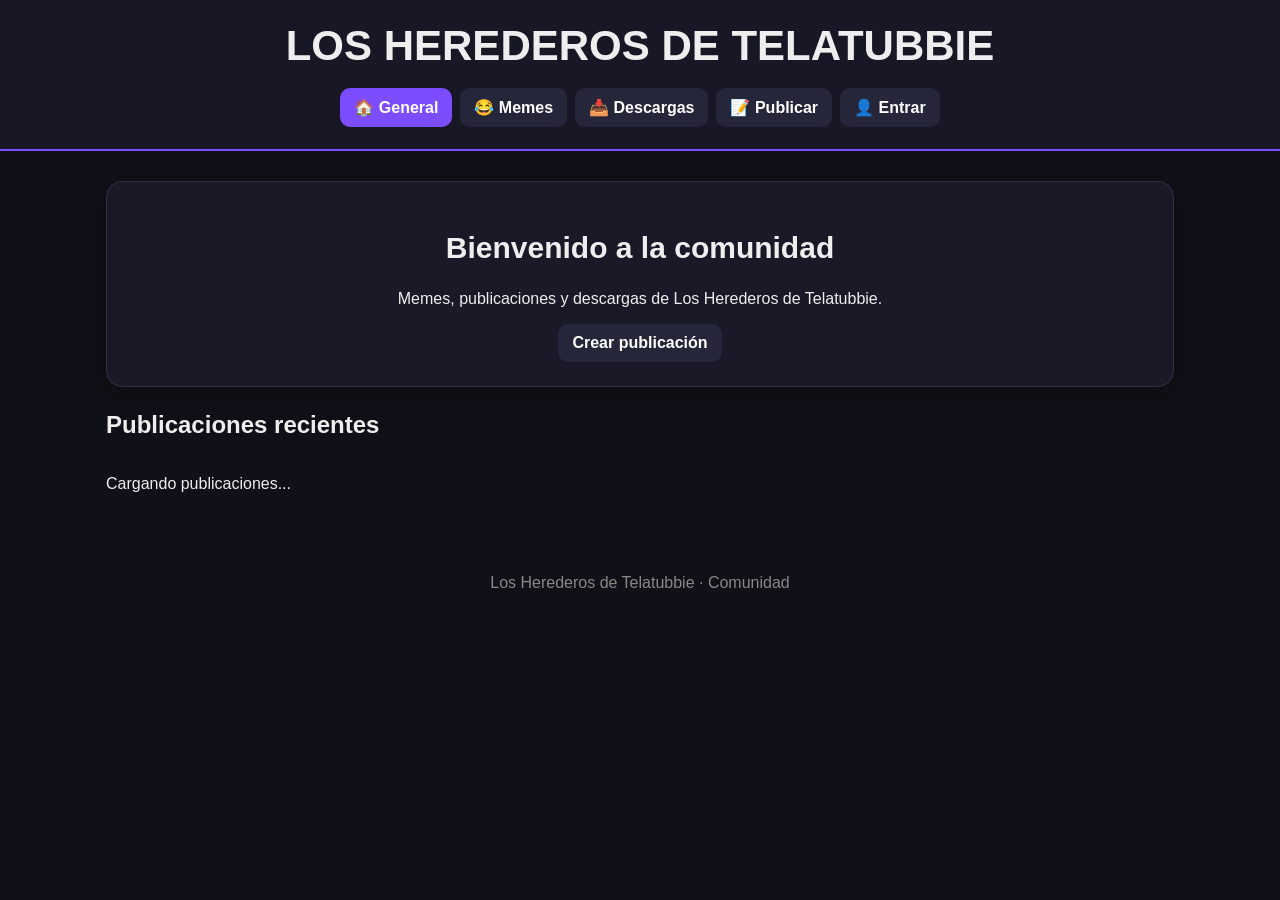
<file: index.html>
<!DOCTYPE html>
<html lang="es">
<head><meta charset="UTF-8"><meta name="viewport" content="width=device-width,initial-scale=1.0"><title>Los Herederos de Telatubbie</title><link rel="stylesheet" href="style.css"></head>
<body>
<header><h1>LOS HEREDEROS DE TELATUBBIE</h1><nav>
<a class="active" href="index.html">🏠 General</a><a href="memes.html">😂 Memes</a><a href="descargas.html">📥 Descargas</a><a href="publicar.html">📝 Publicar</a><a href="login.html" id="authLink">👤 Entrar</a>
</nav></header>
<main><section class="hero"><h2>Bienvenido a la comunidad</h2><p>Memes, publicaciones y descargas de Los Herederos de Telatubbie.</p><a class="button" href="publicar.html">Crear publicación</a></section>
<section><h2>Publicaciones recientes</h2><div id="posts" class="grid"><p>Cargando publicaciones...</p></div></section></main>
  <script type="module" src="script.js"></script>
<script type="module" src="admin.js"></script>
<footer>Los Herederos de Telatubbie · Comunidad</footer><script type="module" src="script.js"></script></body></html>
</file>
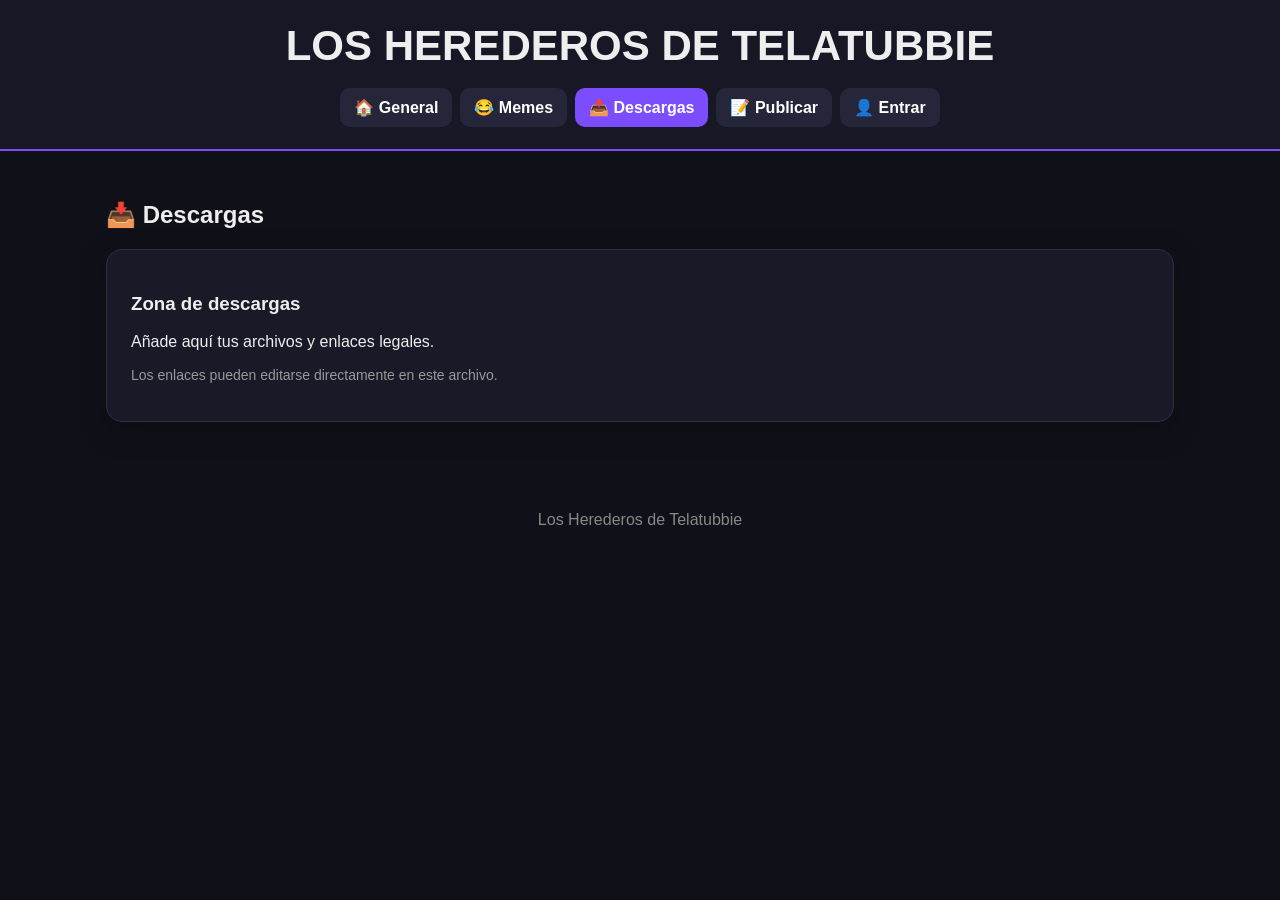
<file: descargas.html>
<!DOCTYPE html>
<html lang="es"><head><meta charset="UTF-8"><meta name="viewport" content="width=device-width,initial-scale=1.0"><title>Descargas · LHT</title><link rel="stylesheet" href="style.css"></head>
<body><header><h1>LOS HEREDEROS DE TELATUBBIE</h1><nav><a href="index.html">🏠 General</a><a href="memes.html">😂 Memes</a><a class="active" href="descargas.html">📥 Descargas</a><a href="publicar.html">📝 Publicar</a><a href="login.html">👤 Entrar</a></nav></header>
<main><section><h2>📥 Descargas</h2><div class="card"><h3>Zona de descargas</h3><p>Añade aquí tus archivos y enlaces legales.</p><p class="muted">Los enlaces pueden editarse directamente en este archivo.</p></div></section></main><footer>Los Herederos de Telatubbie</footer></body></html>
</file>
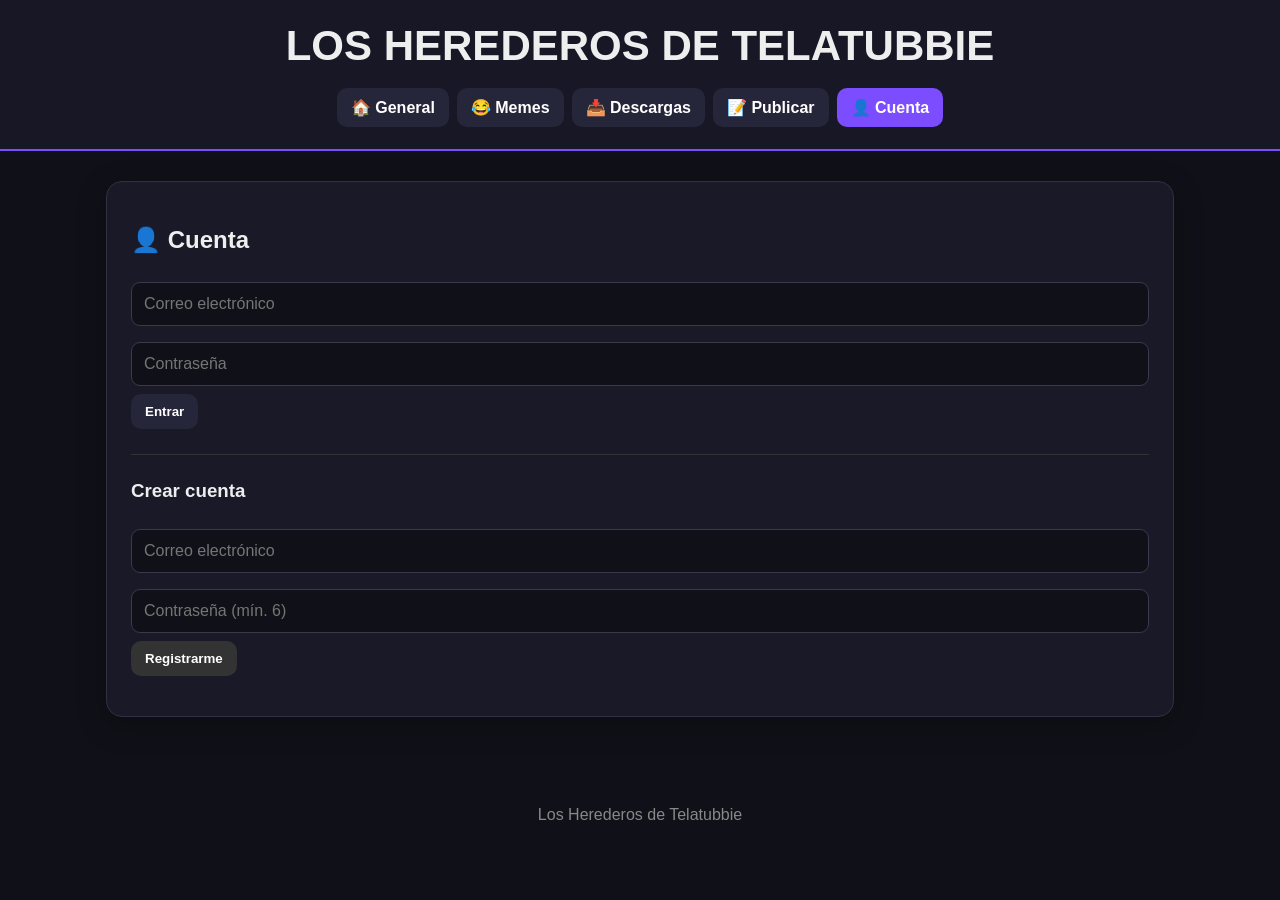
<file: login.html>
<!DOCTYPE html>
<html lang="es"><head><meta charset="UTF-8"><meta name="viewport" content="width=device-width,initial-scale=1.0"><title>Cuenta · LHT</title><link rel="stylesheet" href="style.css"></head>
<body><header><h1>LOS HEREDEROS DE TELATUBBIE</h1><nav><a href="index.html">🏠 General</a><a href="memes.html">😂 Memes</a><a href="descargas.html">📥 Descargas</a><a href="publicar.html">📝 Publicar</a><a class="active" href="login.html">👤 Cuenta</a></nav></header>
<main><section class="card"><h2>👤 Cuenta</h2><div id="loggedOut"><form id="loginForm"><input id="email" type="email" placeholder="Correo electrónico" required><input id="password" type="password" placeholder="Contraseña" required><button class="button" type="submit">Entrar</button></form><hr><form id="signupForm"><h3>Crear cuenta</h3><input id="signupEmail" type="email" placeholder="Correo electrónico" required><input id="signupPassword" type="password" minlength="6" placeholder="Contraseña (mín. 6)" required><button class="button secondary" type="submit">Registrarme</button></form></div><div id="loggedIn" hidden><p>Has iniciado sesión.</p><button id="logout" class="button">Cerrar sesión</button></div><p id="authMessage"></p></section></main><footer>Los Herederos de Telatubbie</footer><script type="module" src="script.js"></script></body></html>
</file>
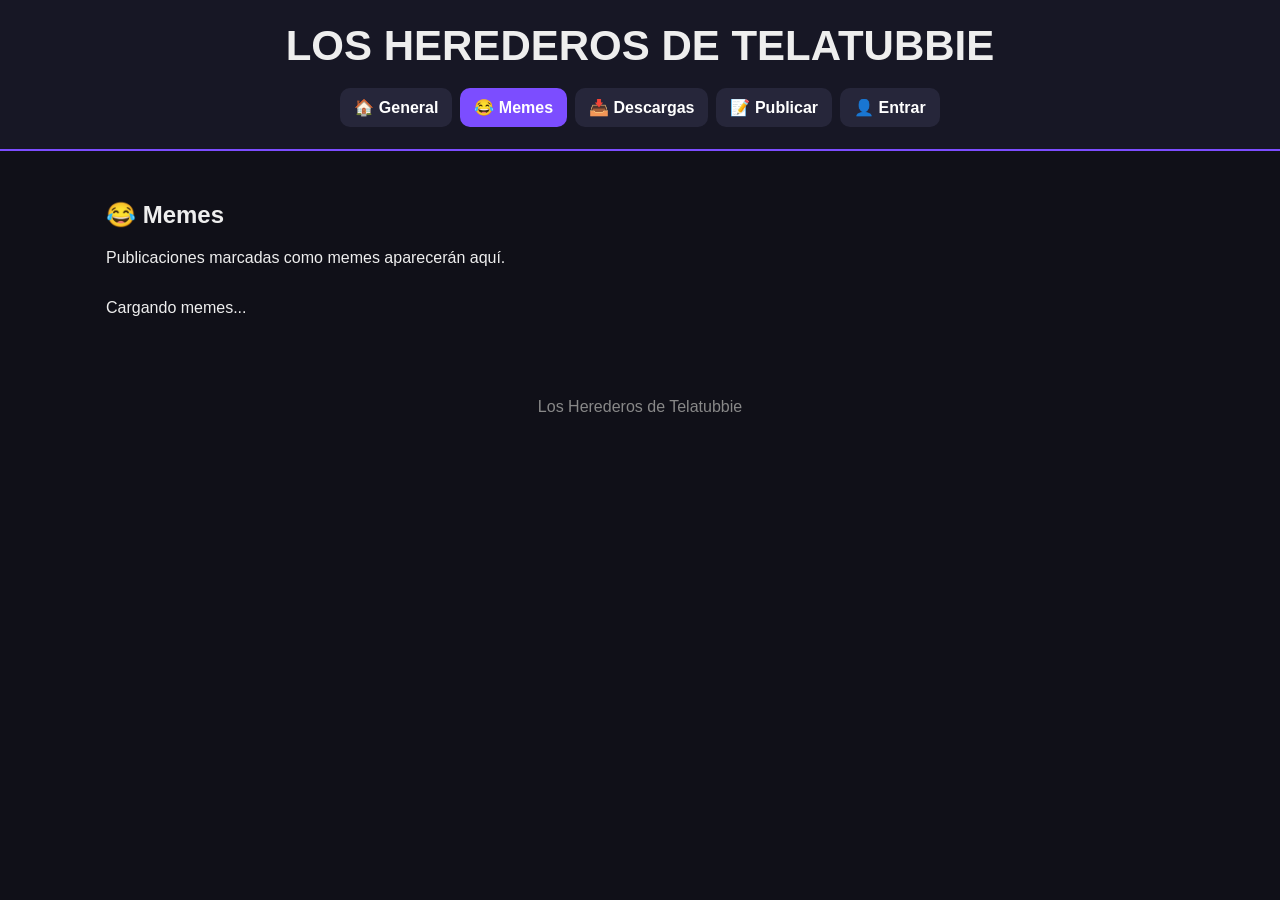
<file: memes.html>
<!DOCTYPE html>
<html lang="es"><head><meta charset="UTF-8"><meta name="viewport" content="width=device-width,initial-scale=1.0"><title>Memes · LHT</title><link rel="stylesheet" href="style.css"></head>
<body><header><h1>LOS HEREDEROS DE TELATUBBIE</h1><nav><a href="index.html">🏠 General</a><a class="active" href="memes.html">😂 Memes</a><a href="descargas.html">📥 Descargas</a><a href="publicar.html">📝 Publicar</a><a href="login.html">👤 Entrar</a></nav></header>
<main><section><h2>😂 Memes</h2><p>Publicaciones marcadas como memes aparecerán aquí.</p><div id="posts" class="grid"><p>Cargando memes...</p></div></section></main><footer>Los Herederos de Telatubbie</footer><script type="module" src="script.js"></script></body></html>
</file>
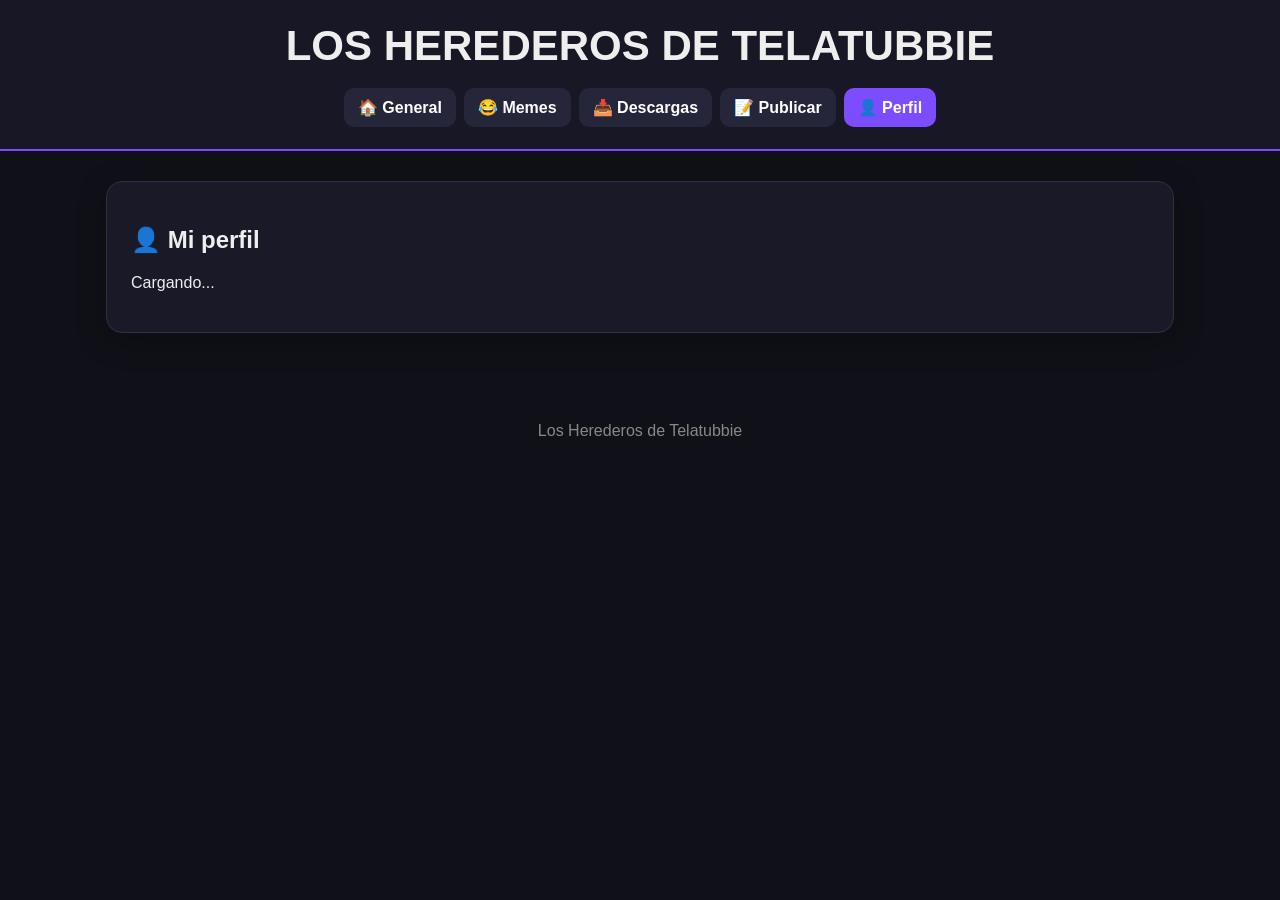
<file: perfil.html>
<!DOCTYPE html>
<html lang="es"><head><meta charset="UTF-8"><meta name="viewport" content="width=device-width,initial-scale=1.0"><title>Perfil · LHT</title><link rel="stylesheet" href="style.css"></head>
<body><header><h1>LOS HEREDEROS DE TELATUBBIE</h1><nav><a href="index.html">🏠 General</a><a href="memes.html">😂 Memes</a><a href="descargas.html">📥 Descargas</a><a href="publicar.html">📝 Publicar</a><a class="active" href="perfil.html">👤 Perfil</a></nav></header>
<main><section class="card"><h2>👤 Mi perfil</h2><p id="profileInfo">Cargando...</p><div id="myPosts" class="grid"></div></section></main><footer>Los Herederos de Telatubbie</footer><script type="module" src="script.js"></script></body></html>
</file>
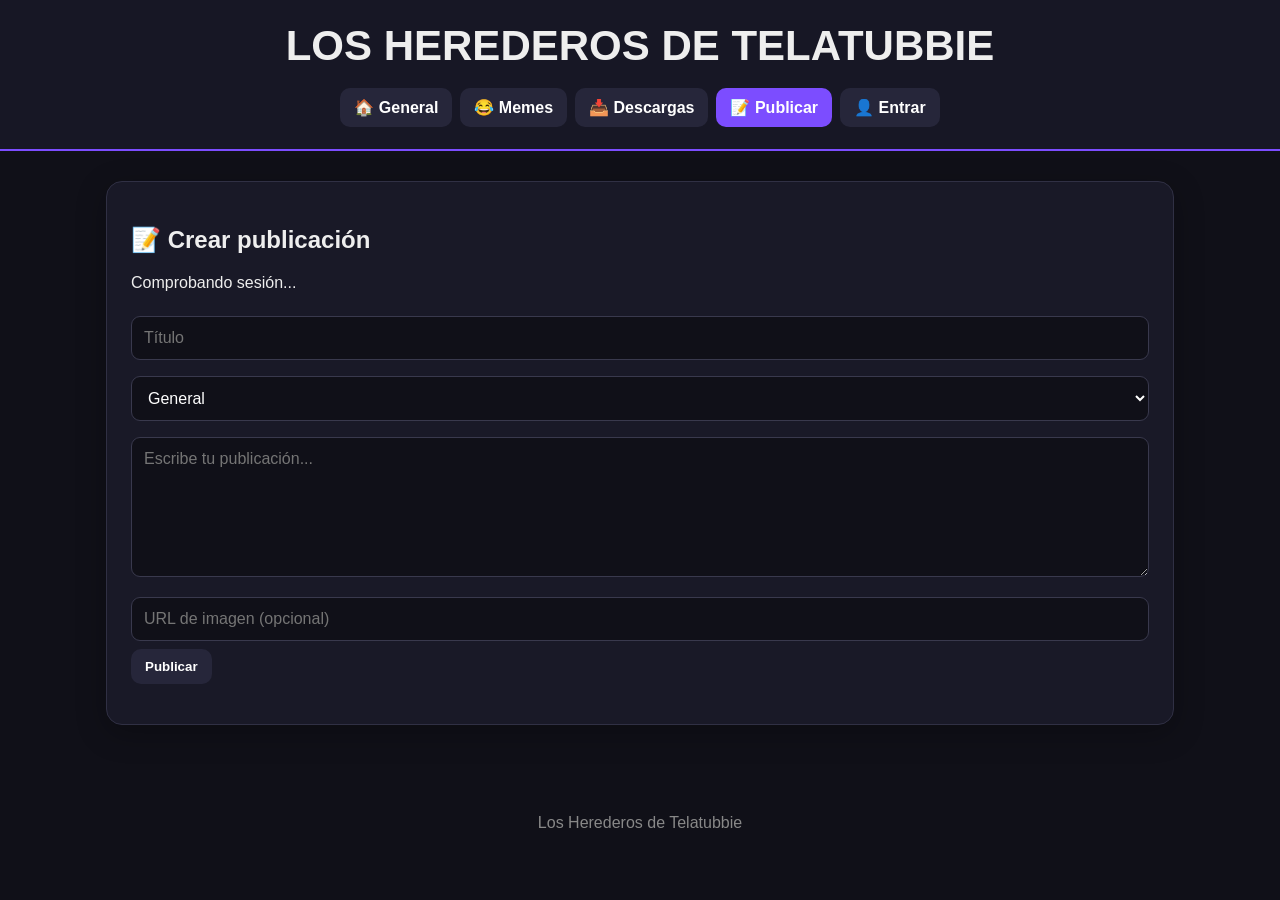
<file: publicar.html>
<!DOCTYPE html>
<html lang="es"><head><meta charset="UTF-8"><meta name="viewport" content="width=device-width,initial-scale=1.0"><title>Publicar · LHT</title><link rel="stylesheet" href="style.css"></head>
<body><header><h1>LOS HEREDEROS DE TELATUBBIE</h1><nav><a href="index.html">🏠 General</a><a href="memes.html">😂 Memes</a><a href="descargas.html">📥 Descargas</a><a class="active" href="publicar.html">📝 Publicar</a><a href="login.html">👤 Entrar</a></nav></header>
<main><section class="card"><h2>📝 Crear publicación</h2><p id="userStatus">Comprobando sesión...</p>
<form id="postForm"><input id="title" maxlength="100" placeholder="Título" required><select id="category"><option value="general">General</option><option value="meme">Meme</option></select><textarea id="content" maxlength="2000" placeholder="Escribe tu publicación..." required></textarea><input id="imageUrl" type="url" placeholder="URL de imagen (opcional)"><button class="button" type="submit">Publicar</button><p id="message"></p></form></section></main><footer>Los Herederos de Telatubbie</footer><script type="module" src="script.js"></script></body></html>
</file>
<file: style.css>
*{box-sizing:border-box}body{margin:0;font-family:Arial,sans-serif;background:#101018;color:#eee}header{background:#171725;border-bottom:2px solid #7c4dff;padding:22px 16px;text-align:center}h1{margin:0 0 18px;font-size:clamp(24px,6vw,42px)}nav{display:flex;justify-content:center;gap:8px;flex-wrap:wrap}nav a,.button{display:inline-block;padding:10px 14px;border-radius:10px;background:#26263a;color:#fff;text-decoration:none;border:0;cursor:pointer;font-weight:bold}nav a:hover,nav a.active,.button:hover{background:#7c4dff}.button.secondary{background:#333}.hero,.card{background:#191927;border:1px solid #303044;border-radius:16px;padding:24px;margin-bottom:24px;box-shadow:0 8px 30px #0004}.hero{text-align:center}.hero h2{font-size:30px}.grid{display:grid;grid-template-columns:repeat(auto-fit,minmax(260px,1fr));gap:16px}.post{background:#191927;border:1px solid #303044;border-radius:14px;padding:18px}.post img{width:100%;max-height:350px;object-fit:cover;border-radius:10px;margin-top:12px}.post h3{margin-top:0}.muted{color:#999;font-size:14px}input,textarea,select{width:100%;margin:8px 0;padding:12px;border-radius:9px;border:1px solid #39394d;background:#101018;color:#fff;font:inherit}textarea{min-height:140px;resize:vertical}hr{border:0;border-top:1px solid #333;margin:25px 0}footer{text-align:center;color:#888;padding:35px 15px}main{max-width:1100px;margin:auto;padding:30px 16px}@media(max-width:600px){header{padding:18px 10px}nav a{font-size:14px;padding:9px 10px}}
</file>
